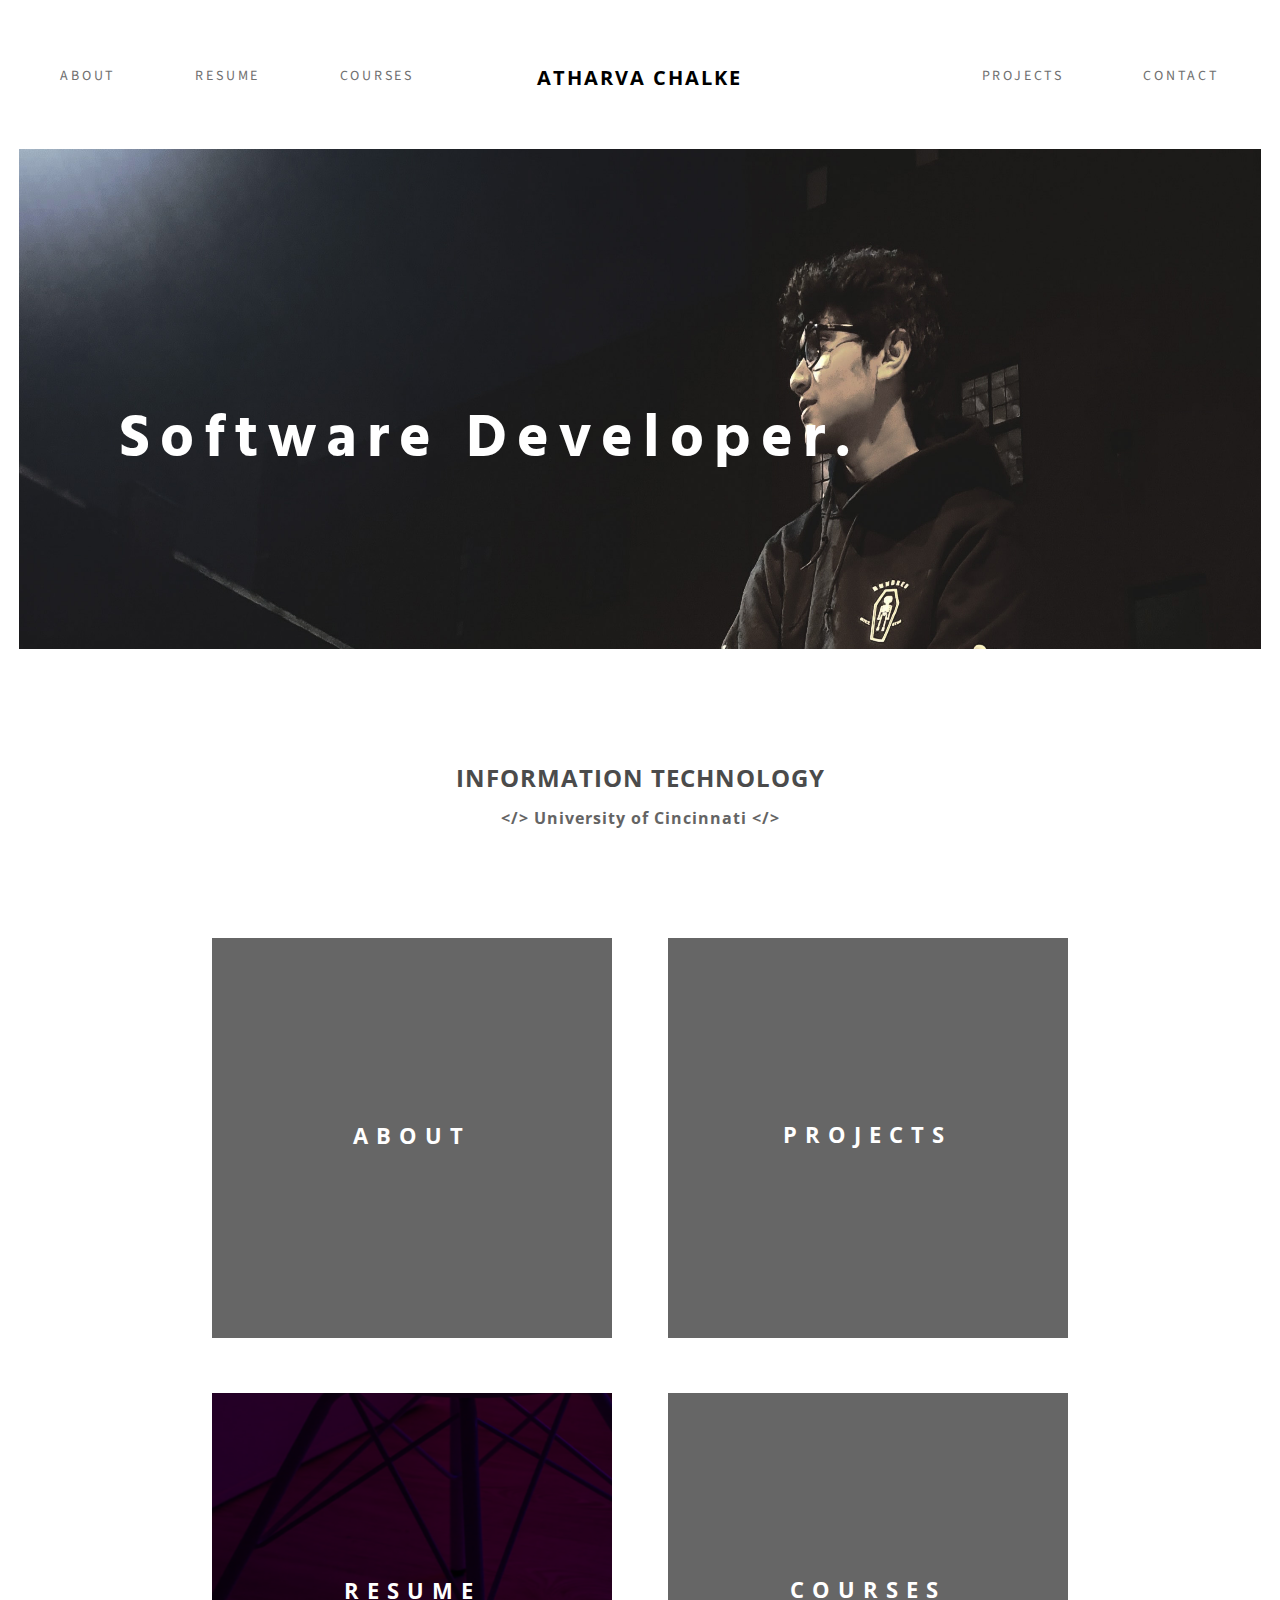
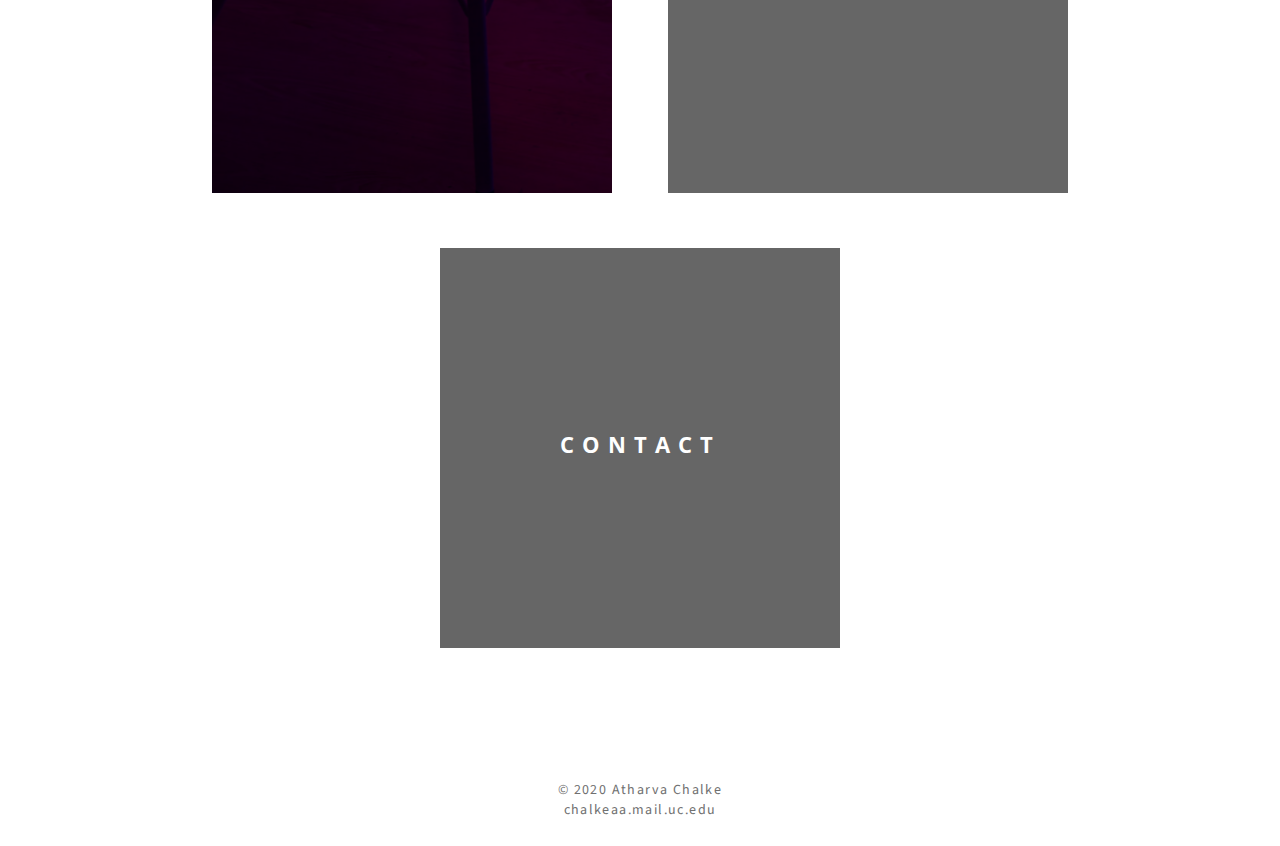
<file: index.html>
<!DOCTYPE html>
<!-- 
    Created on : Mar 4, 2020, 4:55:03 PM
    Author     : atharva
-->
<html>
    <head>
        <title>My Portfolio</title>
        <meta charset="UTF-8">
        <link href="https://fonts.googleapis.com/css?family=Hind+Siliguri:700|Open+Sans:700|Source+Sans+Pro&display=swap" rel="stylesheet">
        <meta name="viewport" content="width=device-width, initial-scale=1.0">
        <link href="./src/style/main.css" rel="stylesheet" type="text/css"/>
    </head>
    <body>
        <nav>
            <ul class="nav_left">
                <li><a href="./src/pages/About.html">ABOUT</a></li>
                <li><a href="./src/pages/Resume.html">RESUME</a></li>
                <li><a href="./src/pages/Courses.html">COURSES</a></li>
            </ul>
            <header>ATHARVA CHALKE</header>
            <ul class="nav_right">
                <li><a href="./src/pages/Contact.html">CONTACT</a></li>
                <li><a href="./src/pages/Projects.html">PROJECTS</a></li>
            </ul>
        </nav>
        <main>
            <div id="image">
                <h1>Software Developer.</h1>
            </div>
            <div id="main1">
                <h1>INFORMATION TECHNOLOGY</h1>
                <h2>&lt;/&gt; University of Cincinnati &lt;/&gt;</h2>
            </div>
            <div class="flex_dis">
                <a href="About.html" class="tab tab-1">  
                    <div class="tab-text">
                        <h3>ABOUT</h3>
                    </div>
                </a>
                <a href="Projects.html" class="tab tab-2"> 
                    <div class="tab-text">
                        <h3>PROJECTS</h3>
                    </div>
                </a>
                <a href="Resume.html" class="tab tab-3">    
                    <div class="tab-text">
                        <h3>RESUME</h3>
                    </div>
                </a>
                <a href="Courses.html" class="tab tab-4">  
                    <div class="tab-text">
                        <h3>COURSES</h3>
                    </div>
                </a>
                <a href="Contact.html" class="tab tab-5"> 
                    <div class="tab-text">
                        <h3>CONTACT</h3>
                    </div>
                </a>
            </div>
        </main>
        <footer>&copy; 2020 Atharva Chalke<br>chalkeaa.mail.uc.edu</footer>
    </body>
</html>
</file>
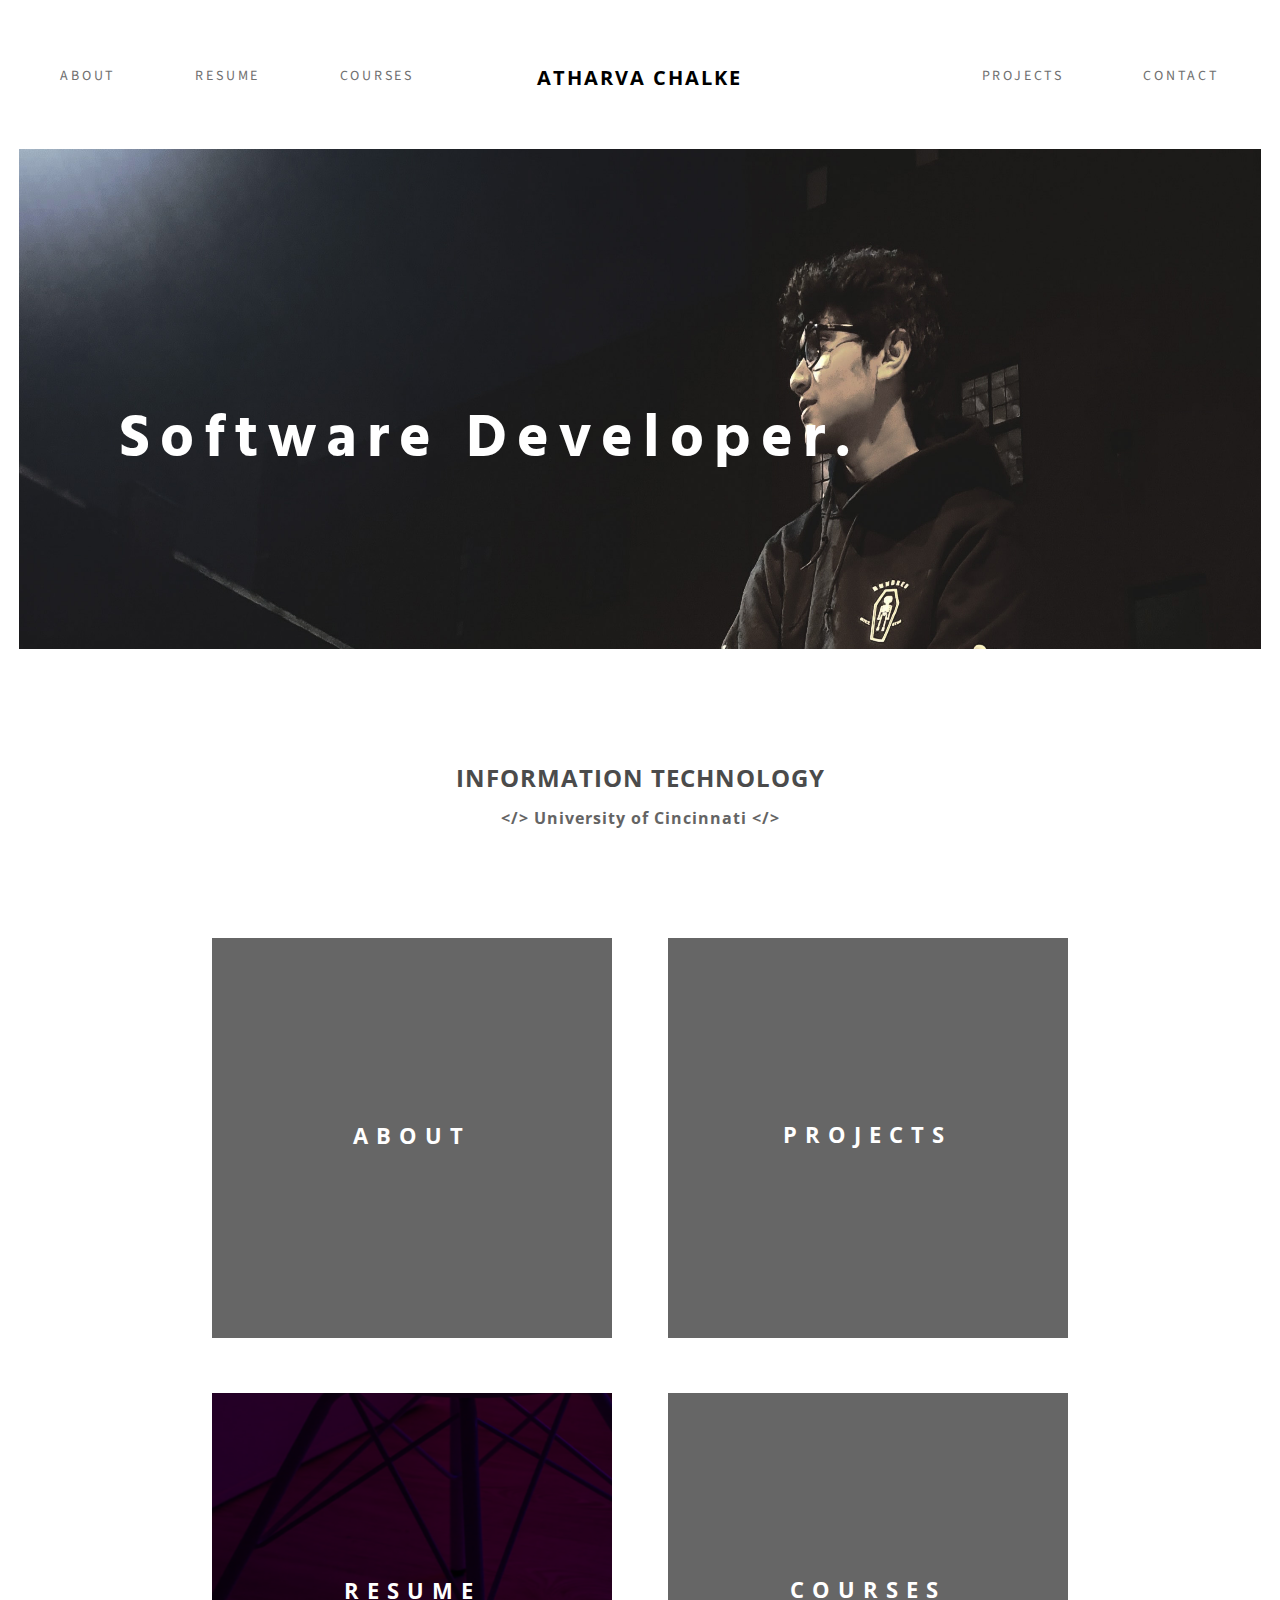
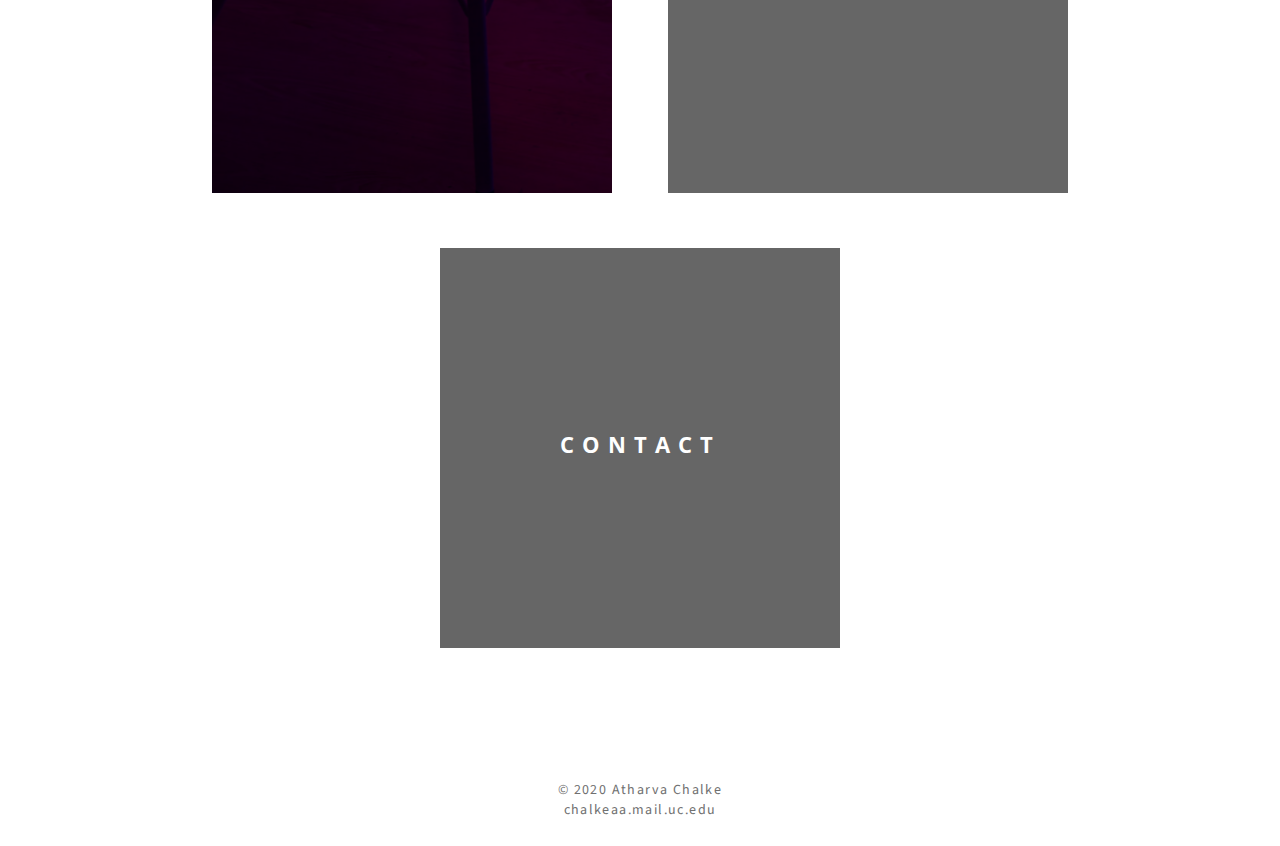
<file: src/pages/index.html>
<!DOCTYPE html>
<!-- 
    Created on : Mar 4, 2020, 4:55:03 PM
    Author     : atharva
-->
<html>
    <head>
        <title>My Portfolio</title>
        <meta charset="UTF-8">
        <link href="https://fonts.googleapis.com/css?family=Hind+Siliguri:700|Open+Sans:700|Source+Sans+Pro&display=swap" rel="stylesheet">
        <meta name="viewport" content="width=device-width, initial-scale=1.0">
        <link href="../style/main.css" rel="stylesheet" type="text/css"/>
    </head>
    <body>
        <nav>
            <ul class="nav_left">
                <li><a href="About.html">ABOUT</a></li>
                <li><a href="Resume.html">RESUME</a></li>
                <li><a href="Courses.html">COURSES</a></li>
            </ul>
            <header>ATHARVA CHALKE</header>
            <ul class="nav_right">
                <li><a href="Contact.html">CONTACT</a></li>
                <li><a href="Projects.html">PROJECTS</a></li>
            </ul>
        </nav>
        <main>
            <div id="image">
                <h1>Software Developer.</h1>
            </div>
            <div id="main1">
                <h1>INFORMATION TECHNOLOGY</h1>
                <h2>&lt;/&gt; University of Cincinnati &lt;/&gt;</h2>
            </div>
            <div class="flex_dis">
                <a href="About.html" class="tab tab-1">  
                    <div class="tab-text">
                        <h3>ABOUT</h3>
                    </div>
                </a>
                <a href="Projects.html" class="tab tab-2"> 
                    <div class="tab-text">
                        <h3>PROJECTS</h3>
                    </div>
                </a>
                <a href="Resume.html" class="tab tab-3">    
                    <div class="tab-text">
                        <h3>RESUME</h3>
                    </div>
                </a>
                <a href="Courses.html" class="tab tab-4">  
                    <div class="tab-text">
                        <h3>COURSES</h3>
                    </div>
                </a>
                <a href="Contact.html" class="tab tab-5"> 
                    <div class="tab-text">
                        <h3>CONTACT</h3>
                    </div>
                </a>
            </div>
        </main>
        <footer>&copy; 2020 Atharva Chalke<br>chalkeaa.mail.uc.edu</footer>
    </body>
</html>
</file>
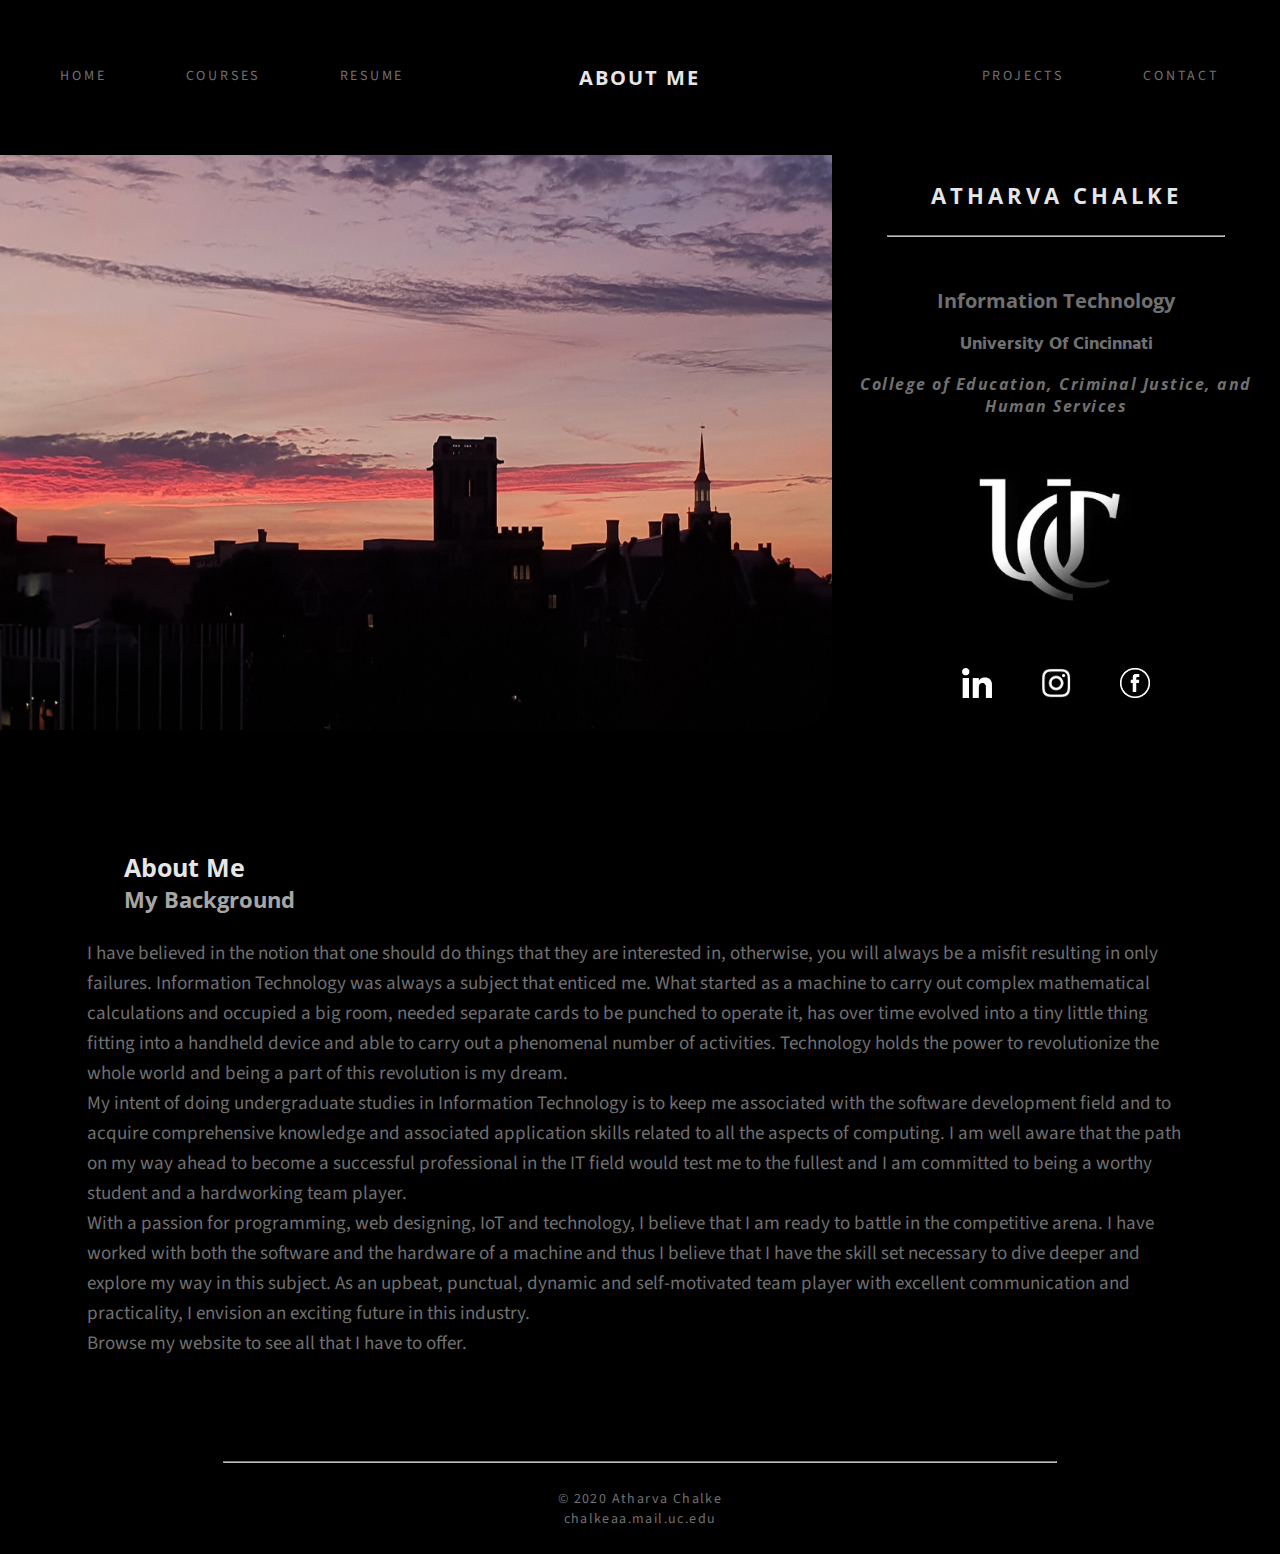
<file: src/pages/About.html>
<html>
    <head>
        <title>About</title>
        <meta charset="UTF-8">
        <meta name="viewport" content="width=device-width, initial-scale=1.0">
        <link href="https://fonts.googleapis.com/css?family=Hind+Siliguri:600|Open+Sans:700|Source+Sans+Pro&display=swap" rel="stylesheet">
        <link href="https://fonts.googleapis.com/css?family=Open+Sans+Condensed:300&display=swap" rel="stylesheet">
        <link href="../style/About.css" rel="stylesheet" type="text/css"/>
    </head>
    <body>
        <nav>
            <ul class="nav_left">
                <li><a href="index.html">HOME</a></li>
                <li><a href="Courses.html">COURSES</a></li>
                <li><a href="Resume.html">RESUME</a></li>
            </ul>
            <header>ABOUT ME</header>
            <ul class="nav_right">
                <li><a href="Contact.html">CONTACT</a></li>
                <li><a href="Projects.html">PROJECTS</a></li>
            </ul>
        </nav>
        <main>
            <div id="container">
                <div id="wrapper">
                </div>
                <div id ="content">
                    <h1>ATHARVA CHALKE</h1>
                    <hr>
                    <h2>Information Technology</h2>
                    <h3>University Of Cincinnati</h3>
                    <h4>College of Education, Criminal Justice, and Human Services</h4>
                    <a href="https://cech.uc.edu"><img class="uc" src="../images/uc.jpeg"></a>
                    <div id="social">
                        <a href="https://www.linkedin.com/in/atharva-chalke-10210a191/"><img src="../images/linLogo.png"></a>
                        <a href="https://www.instagram.com/atharva_1061"><img src="../images/igLogo.png"></a>
                        <a href="https://www.facebook.com/profile.php?id=100008282983309"><img src="../images/fbLogo.png"></a>
                    </div>
                </div>
            </div>    
            <div id="main1">
                <h1>About Me</h1>
                <h2>My Background</h2>
                <p class="about">I have believed in the notion that one should do things that they are interested in, otherwise, you will always be a misfit resulting in only failures. Information Technology was always a subject that enticed me. What started as a machine to carry out complex mathematical calculations and occupied a big room, needed separate cards to be punched to operate it, has over time evolved into a tiny little thing fitting into a handheld device and able to carry out a phenomenal number of activities. Technology holds the power to revolutionize the whole world and being a part of this revolution is my dream.
                    <br>My intent of doing undergraduate studies in Information Technology is to keep me associated with the software development field and to acquire comprehensive knowledge and associated application skills related to all the aspects of computing. I am well aware that the path on my way ahead to become a successful professional in the IT field would test me to the fullest and I am committed to being a worthy student and a hardworking team player.<br>With a passion for programming, web designing, IoT and technology, I  believe that I am ready to battle in the competitive arena. I have worked with both the software and the hardware of a machine and thus I believe that I have the skill set necessary to dive deeper and explore my way in this subject. As an upbeat, punctual, dynamic and self-motivated team player with excellent communication and practicality, I envision an exciting future in this industry.<br> Browse my website to see all that I have to offer.</p>
            </div>
        </main>
        <hr class="footer">
        <footer>&copy; 2020 Atharva Chalke<br>chalkeaa.mail.uc.edu</footer>
    </body>
</html>
</file>
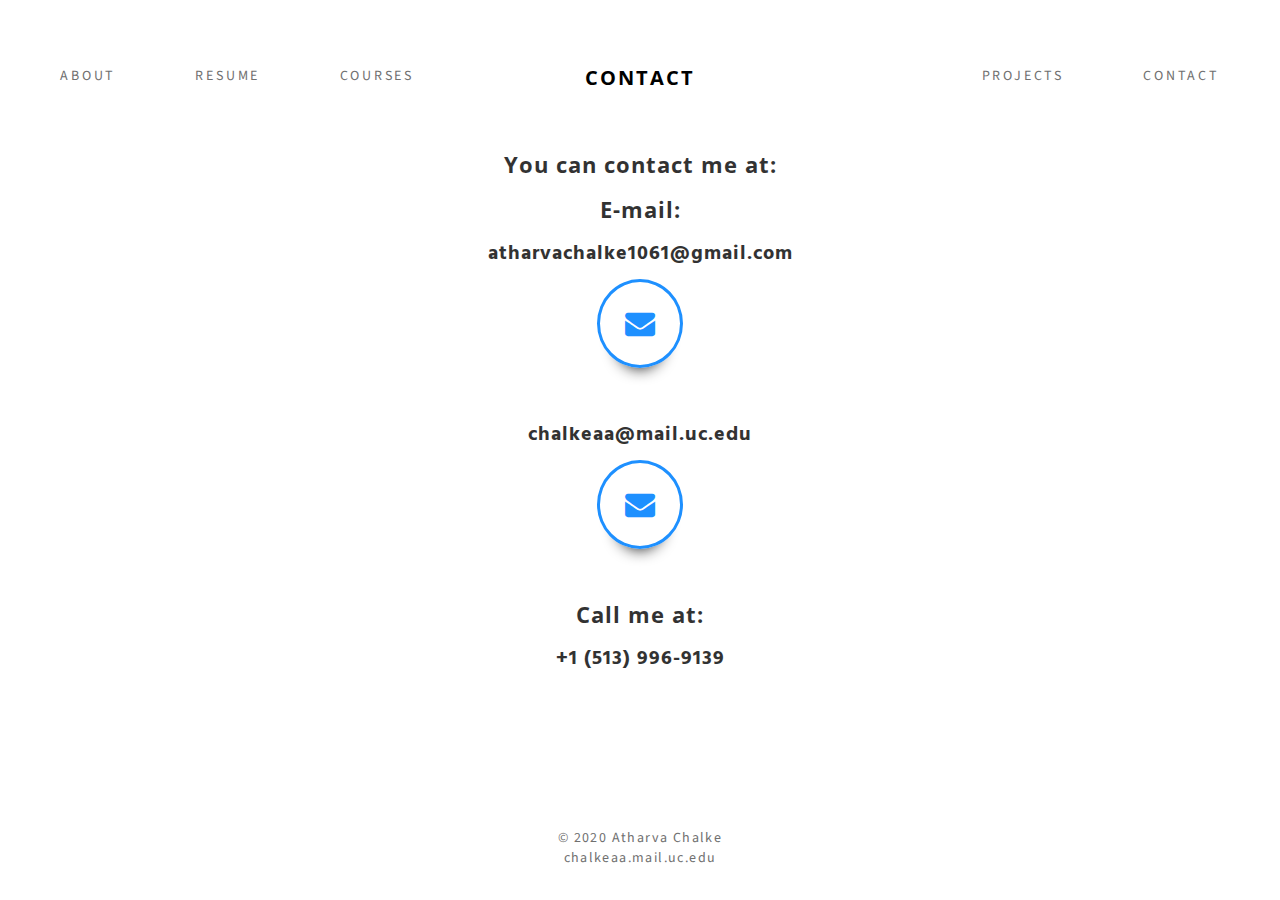
<file: src/pages/Contact.html>
<!DOCTYPE html>
<!-- 
    Created on : Mar 4, 2020, 4:55:03 PM
    Author     : atharva
-->
<html>
    <head>
        <title>My Portfolio</title>
        <meta charset="UTF-8">
        <link href="https://fonts.googleapis.com/css?family=Hind+Siliguri:600|Open+Sans:700|Source+Sans+Pro&display=swap" rel="stylesheet">
        <link rel="stylesheet" href="https://cdnjs.cloudflare.com/ajax/libs/font-awesome/4.7.0/css/font-awesome.min.css">
        <meta name="viewport" content="width=device-width, initial-scale=1.0">
        <link href="../style/Contact.css" rel="stylesheet" type="text/css"/>
    </head>
    <body>
        <nav>
            <ul class="nav_left">
                <li><a href="About.html">ABOUT</a></li>
                <li><a href="Resume.html">RESUME</a></li>
                <li><a href="Courses.html">COURSES</a></li>
            </ul>
            <header>CONTACT</header>
            <ul class="nav_right">
                <li><a href="Contact.html">CONTACT</a></li>
                <li><a href="Projects.html">PROJECTS</a></li>
            </ul>
        </nav>
        <main>
            <h1>You can contact me at: </h1>
            <h3>E-mail:</h3>
            <h2>atharvachalke1061@gmail.com</h2>
            <div id="mail">
            <a href="mailto:atharvachalke1061@gmail.com"><i class="fa fa-envelope"></i></a>
            </div>

            <h2>chalkeaa@mail.uc.edu</h2>
            <div id="mail">
            <a href="mailto:chalkeaa@mail.uc.edu"><i class="fa fa-envelope"></i></a>
            </div>
            <h3>Call me at:</h3>
                <h2>+1 (513) 996-9139</h2>
        </main>
        <footer>&copy; 2020 Atharva Chalke<br>chalkeaa.mail.uc.edu</footer>
    </body>
</html>
</file>
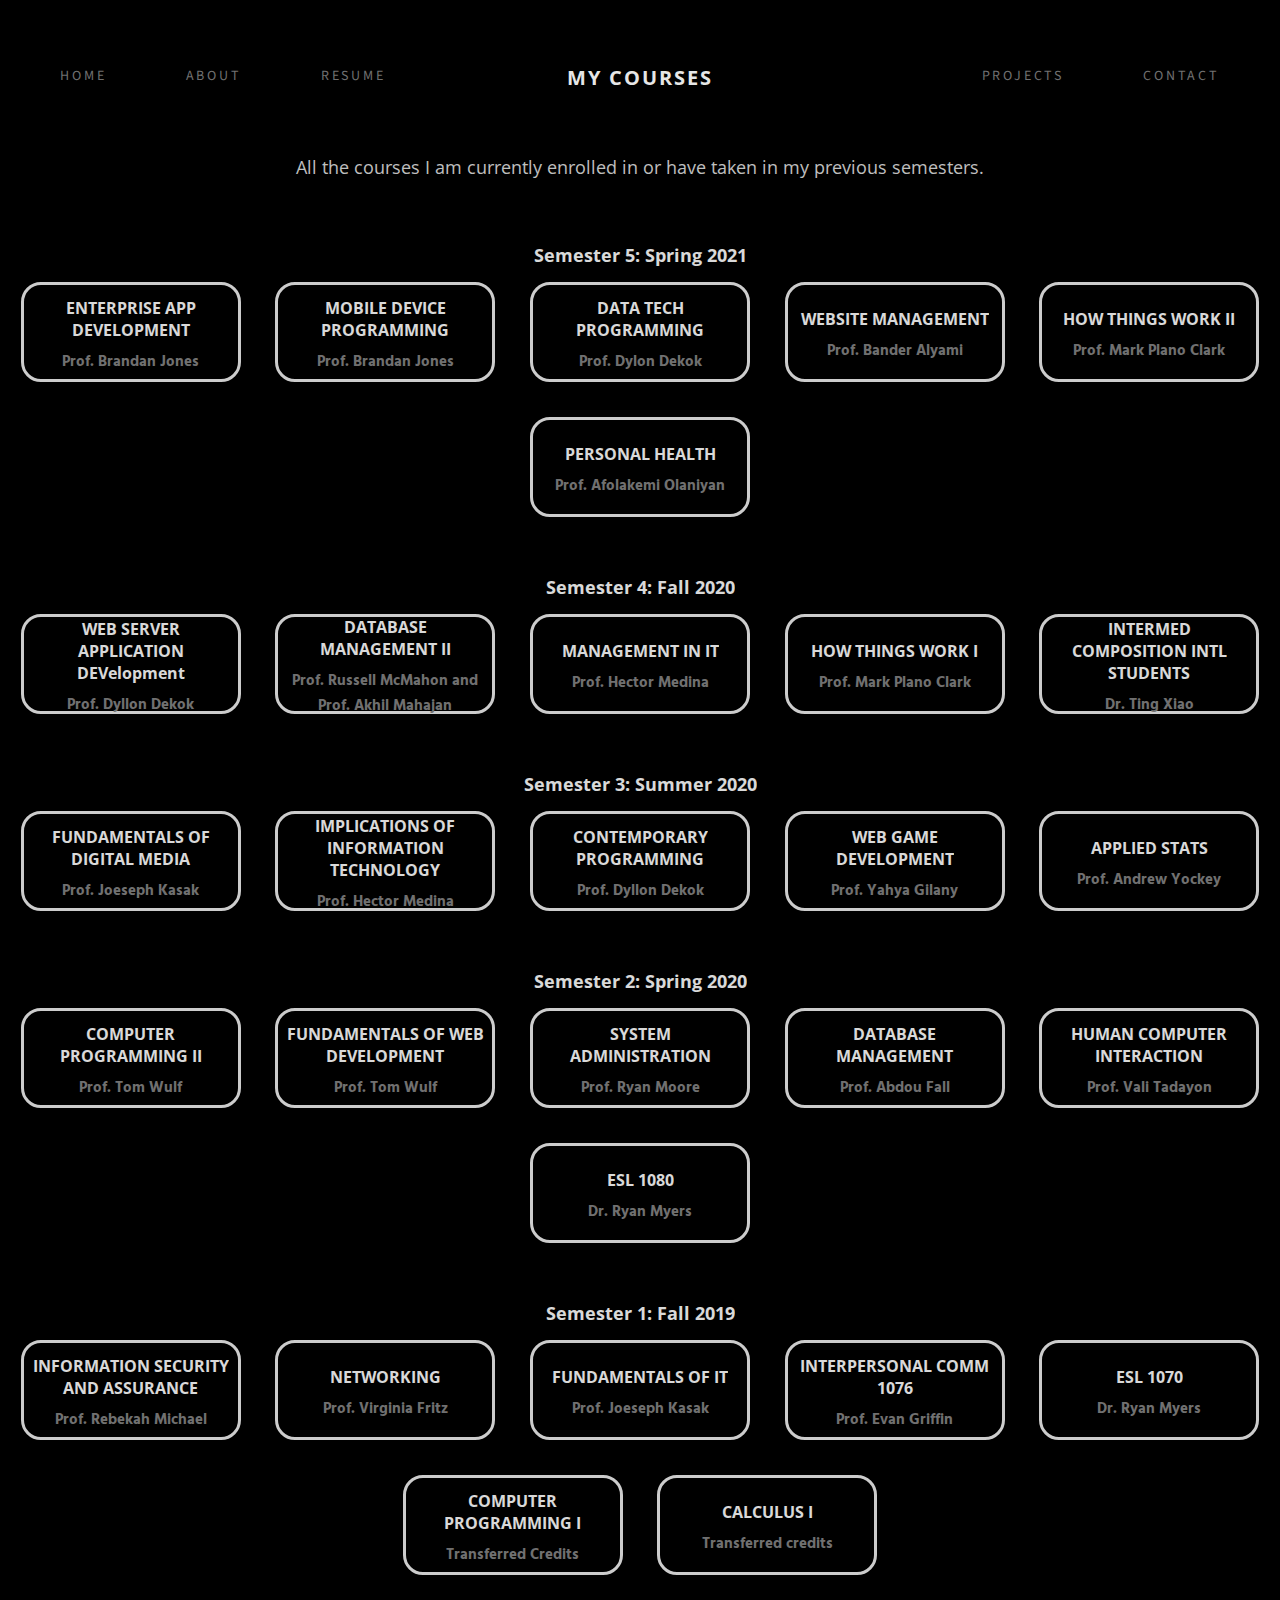
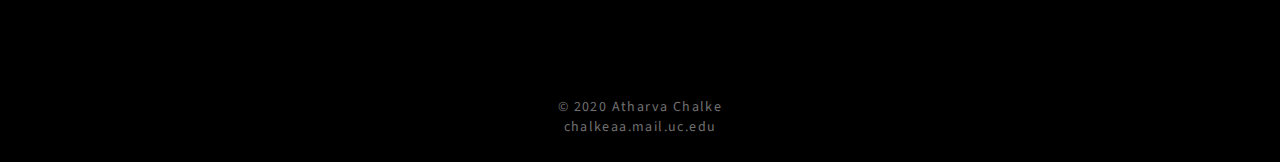
<file: src/pages/Courses.html>
<!DOCTYPE html>
<!-- 
    Created on : Mar 4, 2020, 4:55:03 PM
    Author     : atharva
-->
<html>
    <head>
        <title>Courses</title>
        <meta charset="UTF-8">
        <link href="https://fonts.googleapis.com/css?family=Hind+Siliguri:500|Open+Sans:700|Source+Sans+Pro&display=swap" rel="stylesheet">
        <meta name="viewport" content="width=device-width, initial-scale=1.0">
        <link href="../style/Courses.css" rel="stylesheet" type="text/css"/>
    </head>
    <body>
        <nav>
            <ul class="nav_left">
                <li><a href="index.html">HOME</a></li>
                <li><a href="About.html">ABOUT</a></li>
                <li><a href="Resume.html">RESUME</a></li>
            </ul>
            <header>MY COURSES</header>
            <ul class="nav_right">
                <li><a href="Contact.html">CONTACT</a></li>
                <li><a href="Projects.html">PROJECTS</a></li>
            </ul>
        </nav>
        <main>
            <p>All the courses I am currently enrolled in or have taken in my previous semesters.</p>
            <div class="main1">
                <h1>Semester 5: Spring 2021</h1>
                <div class="course sb">
                    <div id="tab_text">
                        <h1>ENTERPRISE APP DEVELOPMENT</h1>
                        <h2>Prof. Brandan Jones</h2>
                    </div>
                </div>
                <div class="course mb">
                    <div id="tab_text">
                        <h1>MOBILE DEVICE PROGRAMMING</h1>
                        <h2>Prof. Brandan Jones</h2>
                    </div>
                </div>
                <div class="course sb">
                    <div id="tab_text">
                        <h1>DATA TECH PROGRAMMING</h1>
                        <h2>Prof. Dylon Dekok</h2>
                    </div>
                </div>
                <div class="course mb">
                    <div id="tab_text">
                        <h1>WEBSITE MANAGEMENT</h1>
                        <h2>Prof. Bander Alyami</h2>
                    </div>
                </div>
                <div class="course sb">
                    <div id="tab_text">
                        <h1>HOW THINGS WORK II</h1>
                        <h2>Prof. Mark Plano Clark</h2>
                    </div>
                </div>
                <div class="course sb">
                    <div id="tab_text">
                        <h1>PERSONAL HEALTH</h1>
                        <h2>Prof. Afolakemi Olaniyan</h2>
                    </div>
                </div>

                <h1>Semester 4: Fall 2020</h1>
                <div class="course sb">
                    <div id="tab_text">
                        <h1>WEB SERVER APPLICATION DEVelopment</h1>
                        <h2>Prof. Dyllon Dekok</h2>
                    </div>
                </div>
                <div class="course mb">
                    <div id="tab_text">
                        <h1>DATABASE MANAGEMENT II</h1>
                        <h2>Prof. Russell McMahon and Prof. Akhil Mahajan</h2>
                    </div>
                </div>
                <div class="course sb">
                    <div id="tab_text">
                        <h1>MANAGEMENT IN IT</h1>
                        <h2>Prof. Hector Medina</h2>
                    </div>
                </div>
                <div class="course mb">
                    <div id="tab_text">
                        <h1>HOW THINGS WORK I</h1>
                        <h2>Prof. Mark Plano Clark</h2>
                    </div>
                </div>
                <div class="course sb">
                    <div id="tab_text">
                        <h1>INTERMED COMPOSITION INTL STUDENTS</h1>
                        <h2>Dr. Ting Xiao</h2>
                    </div>
                </div>

                <h1>Semester 3: Summer 2020</h1>
                <div class="course sb">
                    <div id="tab_text">
                        <h1>FUNDAMENTALS OF DIGITAL MEDIA</h1>
                        <h2>Prof. Joeseph Kasak</h2>
                    </div>
                </div>
                <div class="course mb">
                    <div id="tab_text">
                        <h1>IMPLICATIONS OF INFORMATION TECHNOLOGY</h1>
                        <h2>Prof. Hector Medina</h2>
                    </div>
                </div>
                <div class="course sb">
                    <div id="tab_text">
                        <h1>CONTEMPORARY PROGRAMMING</h1>
                        <h2>Prof. Dyllon Dekok</h2>
                    </div>
                </div>
                <div class="course mb">
                    <div id="tab_text">
                        <h1>WEB GAME DEVELOPMENT</h1>
                        <h2>Prof. Yahya Gilany</h2>
                    </div>
                </div>
                <div class="course sb">
                    <div id="tab_text">
                        <h1>APPLIED STATS</h1>
                        <h2>Prof. Andrew Yockey</h2>
                    </div>
                </div>

                <h1>Semester 2: Spring 2020</h1>
                <div class="course sb">
                    <div id="tab_text">
                        <h1>COMPUTER PROGRAMMING II</h1>
                        <h2>Prof. Tom Wulf</h2>
                    </div>
                </div>
                <div class="course mb">
                    <div id="tab_text">
                        <h1>FUNDAMENTALS OF WEB DEVELOPMENT</h1>
                        <h2>Prof. Tom Wulf</h2>
                    </div>
                </div>
                <div class="course sb">
                    <div id="tab_text">
                        <h1>SYSTEM ADMINISTRATION</h1>
                        <h2>Prof. Ryan Moore</h2>
                    </div>
                </div>
                <div class="course mb">
                    <div id="tab_text">
                        <h1>DATABASE MANAGEMENT</h1>
                        <h2>Prof. Abdou Fall</h2>
                    </div>
                </div>
                <div class="course sb">
                    <div id="tab_text">
                        <h1>HUMAN COMPUTER INTERACTION</h1>
                        <h2>Prof. Vali Tadayon</h2>
                    </div>
                </div>
                <div class="course sb">
                    <div id="tab_text">
                        <h1>ESL 1080</h1>
                        <h2>Dr. Ryan Myers</h2>
                    </div>
                </div>

                <h1>Semester 1: Fall 2019</h1>
                <div class="course sb">
                    <div id="tab_text">
                        <h1>INFORMATION SECURITY AND ASSURANCE</h1>
                        <h2>Prof. Rebekah Michael</h2>
                    </div>
                </div>
                <div class="course mb">
                    <div id="tab_text">
                        <h1>NETWORKING</h1>
                        <h2>Prof. Virginia Fritz</h2>
                    </div>
                </div>
                <div class="course mb">
                    <div id="tab_text">
                        <h1>FUNDAMENTALS OF IT</h1>
                        <h2>Prof. Joeseph Kasak</h2>
                    </div>
                </div>
                <div class="course sb">
                    <div id="tab_text">
                        <h1>INTERPERSONAL COMM 1076</h1>
                        <h2>Prof. Evan Griffin</h2>
                    </div>
                </div>
                <div class="course mb">
                    <div id="tab_text">
                        <h1>ESL 1070</h1>
                        <h2>Dr. Ryan Myers</h2>
                    </div>
                </div>
                <div class="course mb">
                    <div id="tab_text">
                        <h1>COMPUTER PROGRAMMING I</h1>
                        <h2>Transferred Credits</h2>
                    </div>
                </div>
                <div class="course sb">
                    <div id="tab_text">
                        <h1>CALCULUS I</h1>
                        <h2>Transferred credits</h2>
                    </div>
                </div>
            </div>
        </main>
        <footer>&copy; 2020 Atharva Chalke<br>chalkeaa.mail.uc.edu</footer>
    </body>
</html>
</file>
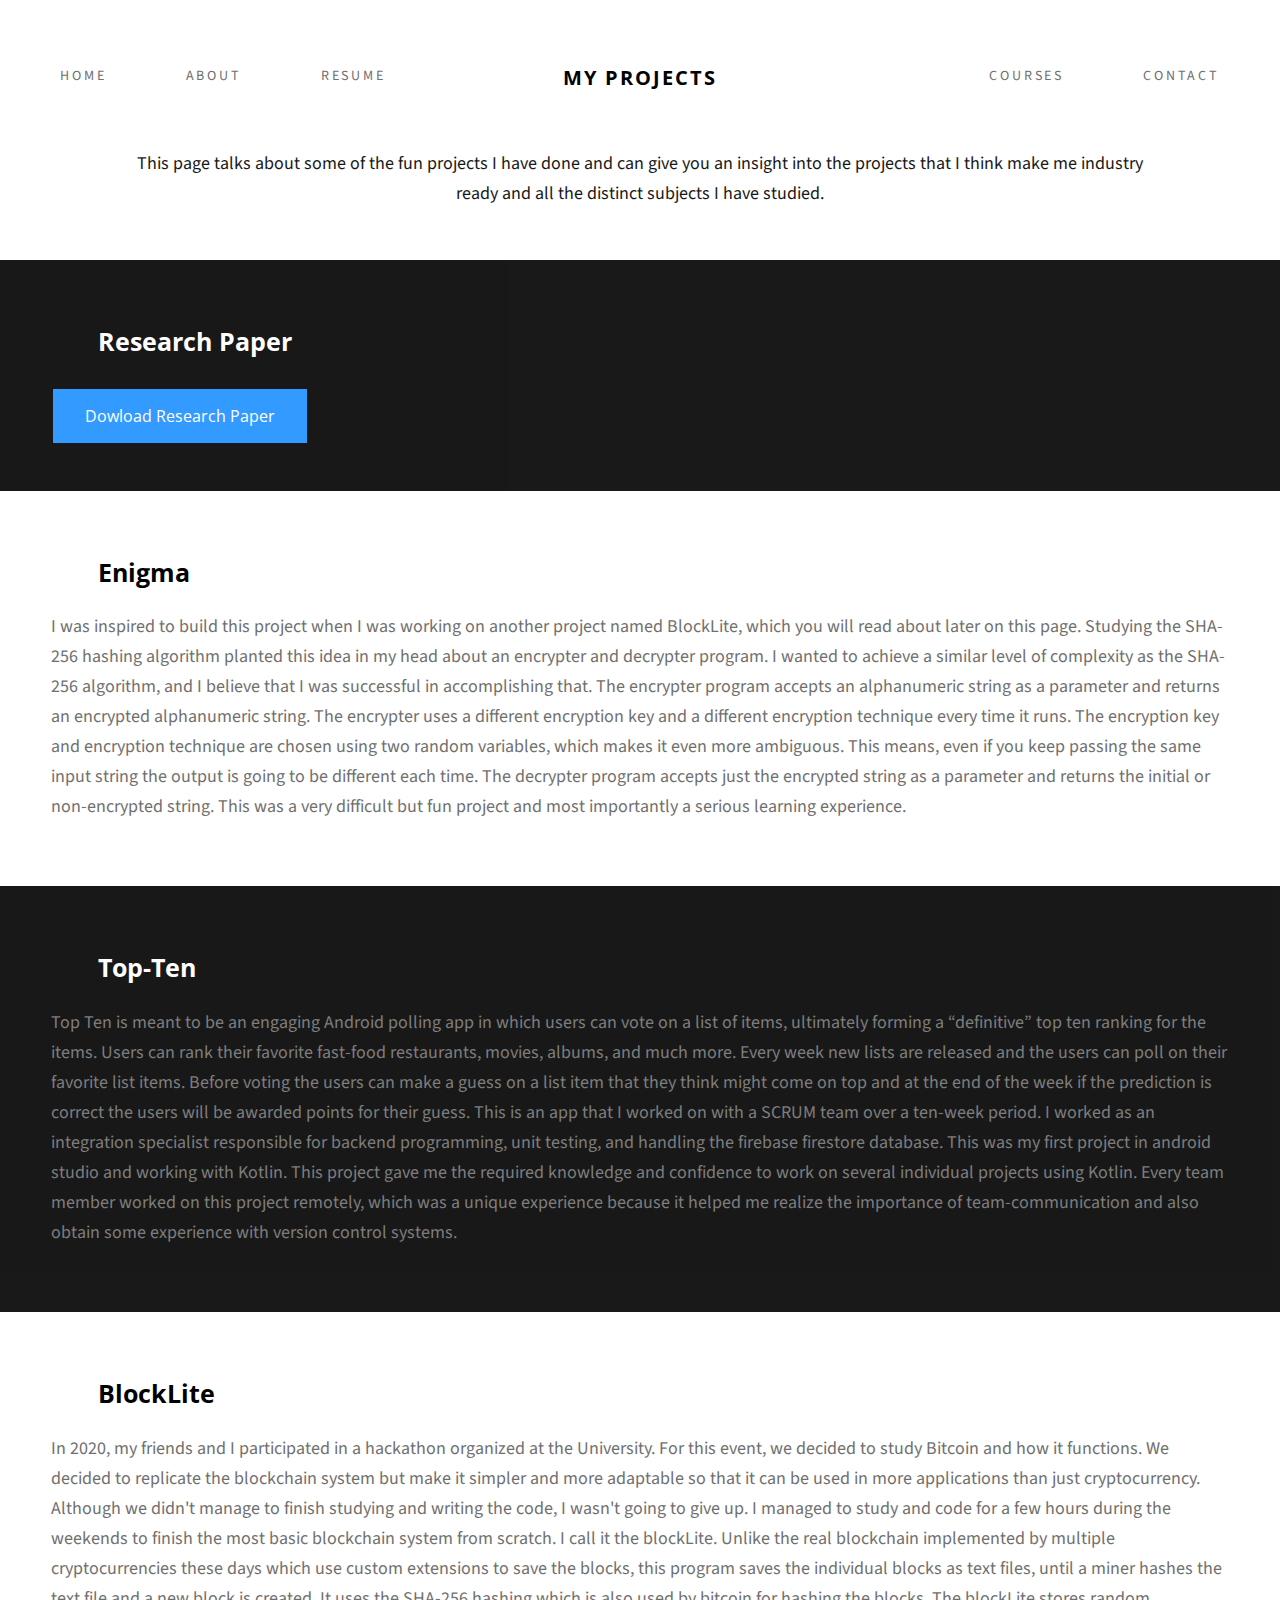
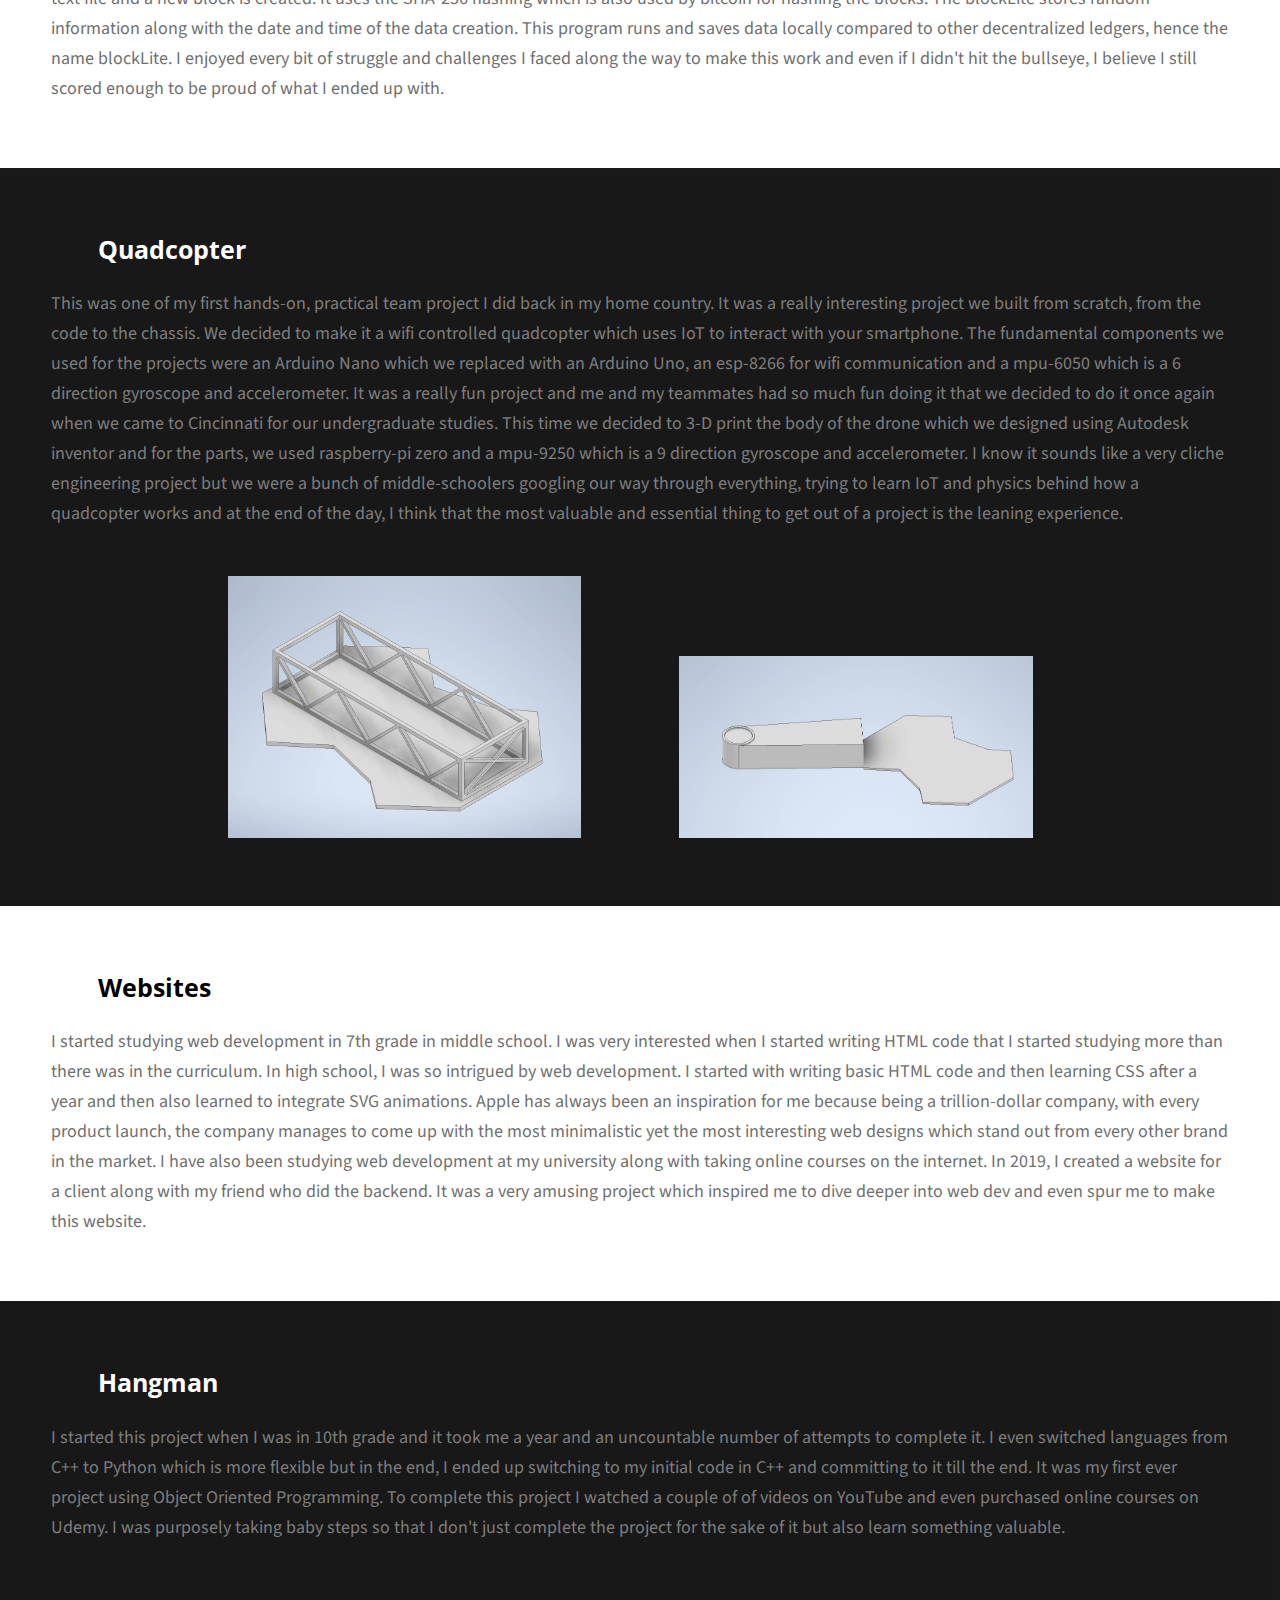
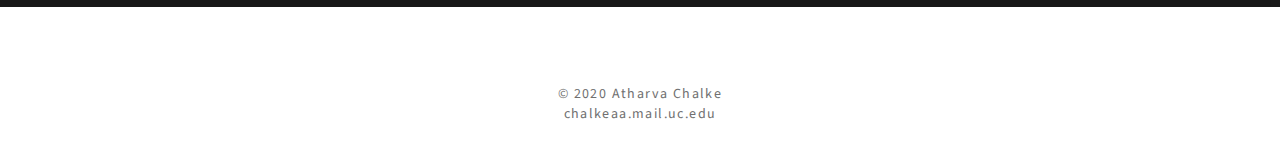
<file: src/pages/Projects.html>
<!DOCTYPE html>
<!-- 
    Created on : Mar 4, 2020, 4:55:03 PM
    Author     : atharva
-->
<html>
    <head>
        <title>Projects</title>
        <meta charset="UTF-8">
        <link href="https://fonts.googleapis.com/css?family=Hind+Siliguri:700|Open+Sans:700|Source+Sans+Pro&display=swap" rel="stylesheet">
        <meta name="viewport" content="width=device-width, initial-scale=1.0">
        <link href="../style/Projects.css" rel="stylesheet" type="text/css"/>
    </head>
    <body>
        <nav>
            <ul class="nav_left">
                <li><a href="index.html">HOME</a></li>
                <li><a href="About.html">ABOUT</a></li>
                <li><a href="Resume.html">RESUME</a></li>
            </ul>
            <header>MY PROJECTS</header>
            <ul class="nav_right">
                <li><a href="Contact.html">CONTACT</a></li>
                <li><a href="Courses.html">COURSES</a></li>
            </ul>
        </nav>
        <main>
            <div class="container main0 wh">
                <p>This page talks about some of the fun projects I have done and can give you an insight into the projects that I think make me industry ready and all the distinct subjects I have studied.</p>
            </div>
            <div class="container rp bl">
                <h1>Research Paper</h1>
                <a href="../docs/Research Paper.pdf">
                    Dowload Research Paper
                </a>
            </div>
            <div class="container main4 wh">
                <h1>Enigma</h1> 
                <p>I was inspired to build this project when I was working on another project named BlockLite, which you will read about later on this page. Studying the SHA-256 hashing algorithm planted this idea in my head about an encrypter and decrypter program. I wanted to achieve a similar level of complexity as the SHA-256 algorithm, and I believe that I was successful in accomplishing that. The encrypter program accepts an alphanumeric string as a parameter and returns an encrypted alphanumeric string. The encrypter uses a different encryption key and a different encryption technique every time it runs. The encryption key and encryption technique are chosen using two random variables, which makes it even more ambiguous. This means, even if you keep passing the same input string the output is going to be different each time. The decrypter program accepts just the encrypted string as a parameter and returns the initial or non-encrypted string. This was a very difficult but fun project and most importantly a serious learning experience.</p>
            </div>
            <div class="container main1 bl">
                <h1>Top-Ten</h1>
                <p>Top Ten is meant to be an engaging Android polling app in which users can vote on a list of items, ultimately forming a “definitive” top ten ranking for the items. Users can rank their favorite fast-food restaurants, movies, albums, and much more. Every week new lists are released and the users can poll on their favorite list items. Before voting the users can make a guess on a list item that they think might come on top and at the end of the week if the prediction is correct the users will be awarded points for their guess. This is an app that I worked on with a SCRUM team over a ten-week period. I worked as an integration specialist responsible for backend programming, unit testing, and handling the firebase firestore database. This was my first project in android studio and working with Kotlin. This project gave me the required knowledge and confidence to work on several individual projects using Kotlin. Every team member worked on this project remotely, which was a unique experience because it helped me realize the importance of team-communication and also obtain some experience with version control systems.</p>
            </div>
            <div class="container main4 wh">
                <h1>BlockLite</h1> 
                <p>In 2020, my friends and I participated in a hackathon organized at the University. For this event, we decided to study Bitcoin and how it functions. We decided to replicate the blockchain system but make it simpler and more adaptable so that it can be used in more applications than just cryptocurrency. Although we didn't manage to finish studying and writing the code, I wasn't going to give up. I managed to study and code for a few hours during the weekends to finish the most basic blockchain system from scratch. I call it the blockLite. Unlike the real blockchain implemented by multiple cryptocurrencies these days which use custom extensions to save the blocks, this program saves the individual blocks as text files, until a miner hashes the text file and a new block is created. It uses the SHA-256 hashing which is also used by bitcoin for hashing the blocks. The blockLite stores random information along with the date and time of the data creation. This program runs and saves data locally compared to other decentralized ledgers, hence the name blockLite. I enjoyed every bit of struggle and challenges I faced along the way to make this work and even if I didn't hit the bullseye, I believe I still scored enough to be proud of what I ended up with. </p>
            </div>
            <div class="container main1 bl">
                <h1>Quadcopter</h1>
                <p>This was one of my first hands-on, practical team project I did back in my home country. It was a really interesting project we built from scratch, from the code to the chassis. We decided to make it a wifi controlled quadcopter which uses IoT to interact with your smartphone. The fundamental components we used for the projects were an Arduino Nano which we replaced with an Arduino Uno, an esp-8266 for wifi communication and a mpu-6050 which is a 6 direction gyroscope and accelerometer. It was a really fun project and me and my teammates had so much fun doing it that we decided to do it once again when we came to Cincinnati for our undergraduate studies. This time we decided to 3-D print the body of the drone which we designed using Autodesk inventor and for the parts, we used raspberry-pi zero and a mpu-9250 which is a 9 direction gyroscope and accelerometer. I know it sounds like a very cliche engineering project but we were a bunch of middle-schoolers googling our way through everything, trying to learn IoT and physics behind how a quadcopter works and at the end of the day, I think that the most valuable and essential thing to get out of a project is the leaning experience. </p>
                <img class="drone p1" src="../images/DroneChasis1.PNG">
                <img class="drone" src="../images/Drone Fin.PNG">
            </div>
            <div class="container main3 wh">
                <h1>Websites</h1> 
                <p>I started studying web development in 7th grade in middle school. I was very interested when I started writing HTML code that I started studying more than there was in the curriculum. In high school, I was so intrigued by web development. I started with writing basic HTML code and then learning CSS after a year and then also learned to integrate SVG animations. Apple has always been an inspiration for me because being a trillion-dollar company, with every product launch, the company manages to come up with the most minimalistic yet the most interesting web designs which stand out from every other brand in the market. I have also been studying web development at my university along with taking online courses on the internet. In 2019, I created a website for a client along with my friend who did the backend. It was a very amusing project which inspired me to dive deeper into web dev and even spur me to make this website.</p>
            </div>
            <div class="container main2 bl">
                <h1>Hangman</h1> 
                <p>I started this project when I was in 10th grade and it took me a year and an uncountable number of attempts to complete it. I even switched languages from C++ to Python which is more flexible but in the end, I ended up switching to my initial code in C++ and committing to it till the end. It was my first ever project using Object Oriented Programming. To complete this project I watched a couple of of videos on YouTube and even purchased online courses on Udemy. I was purposely taking baby steps so that I don't just complete the project for the sake of it but also learn something valuable.</p>
            </div>
        </main>
        <footer>&copy; 2020 Atharva Chalke<br>chalkeaa.mail.uc.edu</footer>
    </body>
</html>
</file>
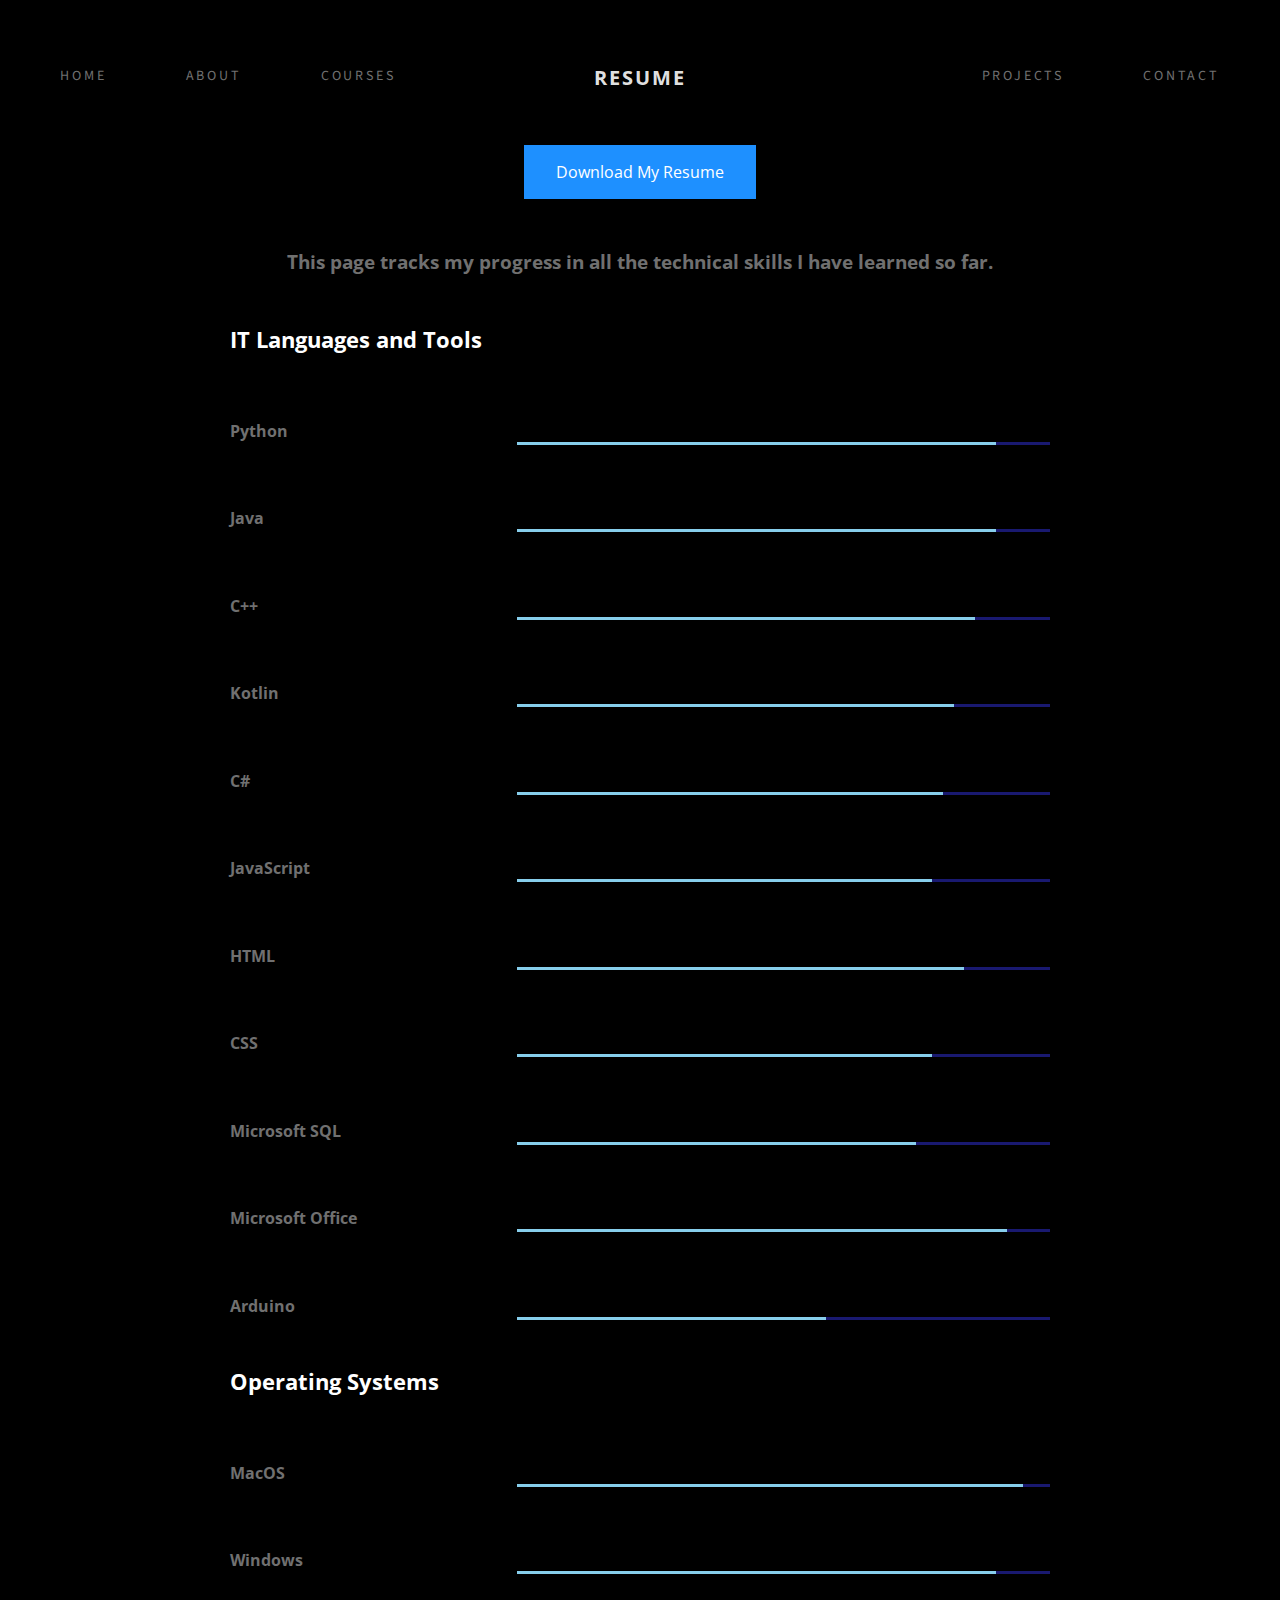
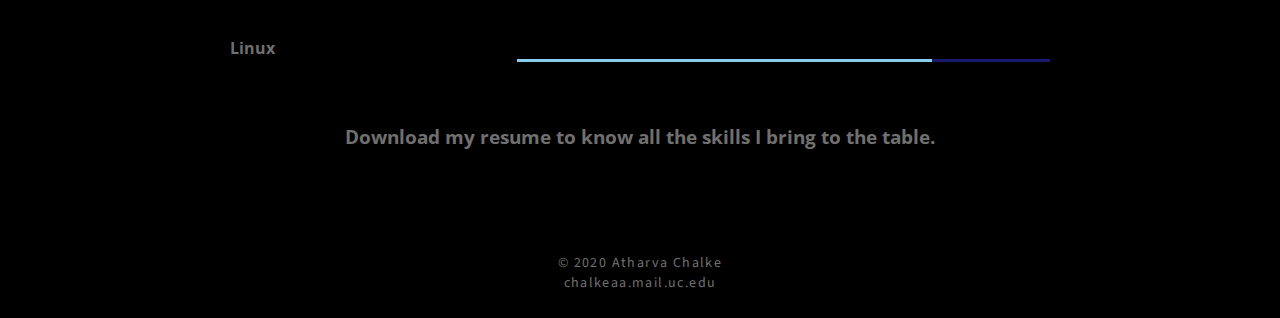
<file: src/pages/Resume.html>
<!DOCTYPE html>
<!-- 
    Created on : Mar 4, 2020, 4:55:03 PM
    Author     : atharva
-->
<html>
    <head>
        <title>Resume</title>
        <meta charset="UTF-8">
        <link href="https://fonts.googleapis.com/css?family=Hind+Siliguri:700|Open+Sans:700|Source+Sans+Pro&display=swap" rel="stylesheet">
        <meta name="viewport" content="width=device-width, initial-scale=1.0">
        <link href="../style/Resume.css" rel="stylesheet" type="text/css"/>
    </head>
    <body>
        <nav>
            <ul class="nav_left">
                <li><a href="index.html">HOME</a></li>
                <li><a href="About.html">ABOUT</a></li>
                <li><a href="Courses.html">COURSES</a></li>
            </ul>
            <header>RESUME</header>
            <ul class="nav_right">
                <li><a href="Contact.html">CONTACT</a></li>
                <li><a href="Projects.html">PROJECTS</a></li>
            </ul>
        </nav>
        <div id="main1">
            <a href="../docs/Resume.pdf">
                Download My Resume
            </a>
        </div>
        <main>
            <p class="iht">This page tracks my progress in all the technical skills I have learned so far.</p>
            <h1>IT Languages and Tools</h1>
            <p>Python</p><hr class="hr python">
            <p>Java</p><hr class="hr java">
            <p>C++</p><hr class="hr c">
            <p>Kotlin</p><hr class="hr kt">
            <p>C#</p><hr class="hr cs">
            <p>JavaScript</p><hr class="hr js">
            <p>HTML</p><hr class="hr html">
            <p>CSS</p><hr class="hr css">
            <p>Microsoft SQL</p><hr class="hr sql">
            <p>Microsoft Office</p><hr class="hr office">
            <p>Arduino</p><hr class="hr arduino">
            
            <h1>Operating Systems</h1>
            <p>MacOS</p><hr class="hr mac">
            <p>Windows</p><hr class="hr win">
            <p>Linux</p><hr class="hr lin">
            <p class="iht">Download my resume to know all the skills I bring to the table.</p>
        </main>
        <footer>&copy; 2020 Atharva Chalke<br>chalkeaa.mail.uc.edu</footer>
    </body>
</html>
</file>
<file: src/style/main.css>
/* 
    Created on : Mar 4, 2020, 4:55:03 PM
    Author     : atharva
*/
*{
    margin: 0;
    padding: 0;
}
body{
    background-color: #fff;
}

/* 
    Nav Menu
*/
nav{
    width: 96.8%;
    margin: 0 auto;
    display: flex;
    flex-direction: row;
    padding-top: 5%;
    padding-bottom: 4.5%;
    font-family: 'Source Sans Pro', sans-serif;
}
ul.nav_left{
    width: 40%;
    list-style: none;
    display:flex;
}
header{
    font-family: 'Open Sans', sans-serif;
    width: 20%;
    text-align: center;
    color: rgb(0, 0, 0);
    font-size: 20px;
    font-weight: bold;
    letter-spacing: 2px;
}
ul.nav_right{
    flex-direction: row-reverse;
    width: 40%;
    list-style: none;
    display:flex;
}
nav li{ 
    margin: 0 8%;
}
nav a{
    text-decoration: none;
    font-size: 14px;
    color: rgb(112, 112, 112);
    letter-spacing: 0.2em;
}

/* 
    Main
*/
main{
    margin: 0 auto;
}
#image{
    width: 97%;
    margin: 0 auto;
    display: block;
    height: 500px;
    background-image: url("../images/alt.JPG");
    background-size: 100% 100%;
    background-repeat: no-repeat;
    background-attachment: fixed;
}
#image h1{
    font-family: 'Hind Siliguri', sans-serif;
    letter-spacing: 10px;
    color: white;
    font-size: 60px;
    padding: 240px 100px 160px;
}
#main1{
    margin: 8.8% 0 6.5%;
}
.flex_dis{
    text-align: center;
}
#main1 h1{
    padding-bottom: 1%;
    font-family: 'Open Sans', sans-serif;
    text-align: center;
    color: rgb(75, 75, 75);
    font-size: 24px;
    font-weight: bold;
    letter-spacing: 1px;
}
#main1 h2{
    text-align: center;
    font-family: 'Open Sans', sans-serif;
    color: rgb(100, 100, 100);
    font-size: 16px;
    font-weight: bold;
    letter-spacing: 1px;
}
.tab{
    position: relative;
    display: inline-block;
    box-sizing: border-box;
    width: 400px;
    height: 400px;
    margin: 2%;
    background-size: 100% 100%;
    background-repeat: no-repeat;
    background-attachment: fixed;
}
.tab::after{
    content: "";
    display: block;
    width: 100%;
    height: 100%;
    position: absolute;
    background-color: rgba(0, 0, 0, 0.6);
}
.tab:hover::after{
    background-color: rgba(0, 0, 0, 0.1);
    transition: all ease-in-out 600ms;
}
.tab-1{
    background-image:  url("../images/pencils.jpg");
    background-size: 70% 100%;
}
.tab-2{
    background-image: url("../images/ryzen.jpg");
}
.tab-3{
    background-size: 120% 200%;
    background-image: url("../images/mac.jpg");
}
.tab-4{
    background-image: url("../images/camera.jpg");
    background-size: 88% 118%;
}
.tab-5{
    background-image: url("../images/gameboy.jpg");
    background-size: 120% 200%;
}
.tab-text{
    z-index: 10;
    position: absolute;
    top: 50%;
    left: 50%;
    transform: translate(-50%, -50%);
}
.tab-text h3{
    color: white;
    font-size: 22px;
    font-weight: bold;
    padding-bottom: 5%;
    letter-spacing: 8px;
    font-family: 'Open Sans', sans-serif;
}

/* 
    Footer
*/
footer{
    text-align: center;
    font-family: 'Source Sans Pro', sans-serif;
    margin-top: 8%;
    margin-bottom: 2%;
    font-size: 14px;
    color: rgb(112, 112, 112);
    letter-spacing: 0.1em;
}
</file>
<file: src/style/About.css>
/* 
    Created on : Mar 4, 2020, 4:55:03 PM
    Author     : atharva
*/
*{
    margin: 0;
    padding: 0;
}
body{
    background-color: #000;
}

/* 
    Nav Menu
*/
nav{
    width: 96.8%;
    margin: 0 auto;
    display: flex;
    flex-direction: row;
    padding-top: 5%;
    padding-bottom: 5%;
    font-family: 'Source Sans Pro', sans-serif;
}
ul.nav_left{
    width: 40%;
    list-style: none;
    display:flex;
}
header{
    font-family: 'Open Sans', sans-serif;
    width: 20%;
    text-align: center;
    color: #fff;
    font-size: 20px;
    font-weight: bold;
    letter-spacing: 2px;
    opacity: 0.9;
}
ul.nav_right{
    flex-direction: row-reverse;
    width: 40%;
    list-style: none;
    display:flex;
}
nav li{ 
    margin: 0 8%;
}
nav a{
    text-decoration: none;
    font-size: 14px;
    color: rgb(112, 112, 112);
    letter-spacing: 0.2em;
}
nav a:hover{
    color: #fff;
    transition: all ease-in-out 200ms;
}

/*
*main
*/
main{
    color: #fff;
}
#content{
    float: right;
    color: rgb(112, 112, 112);
    width: 35%;
    text-align: center;
}
#content h1{
    font-family: 'Open Sans', sans-serif;
    color: #fff;
    font-size: 22px;
    margin: 25px 0 25px;
    opacity: 0.9;
    letter-spacing: 4px;
}
#content hr{
    width: 75%;
    margin: 0 auto;
    background-color: #fff;
    opacity: 0.8;
}
#content h2{
    font-family: 'Open Sans', sans-serif;
    font-size: 20px;
    margin: 50px 0 15px;
}
#content h3{
    font-family: 'Hind Siliguri', sans-serif;
    font-size: 18px;
}
#content h4{
    font-family: 'Open Sans Condensed', sans-serif;
    margin: 15px 0 0;
    letter-spacing: 1.5px;
    font-size: 16px;
    font-style: italic;
}
img.uc{
    margin: 10% 0;
    width: 40%;
}
#social{
    width: auto;
}
#social img{
    width: 30px;
    margin: 0 5%;
}
#wrapper{
    position: relative;
    float: left;
    clear: none;
    width: 65%;
    height: 575px;
    background-image: url("../images/uc1.jpg");
    background-size: 100% 100%;
    background-attachment: fixed;
    background-repeat: no-repeat;
    border-bottom-right-radius: 40px;
}
#container{
    height: 68%;
    width: 100%;
}
#main1{
    width: 96%;
    margin: 6.5% auto 0;
    clear: both;
}
#main1 h1{
    margin-left: 8%;
    font-family: 'Open Sans', sans-serif;
    color: #fff;
    font-size: 25px;
    opacity: 0.9;
}
#main1 h2{
    font-family: 'Open Sans Condensed', sans-serif;
    margin-left: 8%;
    font-size: 22px;
    opacity: .65;
}
p.about{
    margin: 2% 5%;
    font-family: 'Source Sans Pro', sans-serif;
    color: rgb(112, 112, 112);
    font-size: 19px;
    line-height: 30px;
}

/* 
    Footer
*/
hr.footer{
    width: 65%;
    margin: 8% auto 2%;
    opacity: 0.8;
}
footer{
    text-align: center;
    font-family: 'Source Sans Pro', sans-serif;
    margin-bottom: 2%;
    font-size: 14px;
    color: rgb(112, 112, 112);
    letter-spacing: 0.1em;
}
</file>
<file: src/style/Contact.css>
/* 
    Created on : Mar 4, 2020, 4:55:03 PM
    Author     : atharva
*/
*{
    margin: 0;
    padding: 0;
}
body{
    background-color: #fff;
}

/* 
    Nav Menu
*/
nav{
    width: 96.8%;
    margin: 0 auto;
    display: flex;
    flex-direction: row;
    padding-top: 5%;
    padding-bottom: 4.5%;
    font-family: 'Source Sans Pro', sans-serif;
}
ul.nav_left{
    width: 40%;
    list-style: none;
    display:flex;
}
header{
    font-family: 'Open Sans', sans-serif;
    width: 20%;
    text-align: center;
    color: rgb(0, 0, 0);
    font-size: 20px;
    font-weight: bold;
    letter-spacing: 2px;
}
ul.nav_right{
    flex-direction: row-reverse;
    width: 40%;
    list-style: none;
    display:flex;
}
nav li{ 
    margin: 0 8%;
}
nav a{
    text-decoration: none;
    font-size: 14px;
    color: rgb(112, 112, 112);
    letter-spacing: 0.2em;
}
/* 
    Main
*/
main h1{
    font-size: 22px;
    font-family: 'Open Sans', sans-serif;
    letter-spacing: 1px;
    text-align: center;
    opacity: 0.8;
}
main h3{
    margin: 1.2% 0 1%;
    font-size: 22px;
    font-family: 'Open Sans', sans-serif;
    letter-spacing: 1px;
    text-align: center;
    opacity: 0.8;
}
main h2{
    font-size: 20px;
    font-family: 'Hind Siliguri', sans-serif;
    letter-spacing: 1px;
    text-align: center;
    opacity: 0.8;
}
main a{
    color: dodgerblue;
    font-size: 30px;
    padding: 25px;
    border: 3px solid dodgerblue;
    border-radius: 50%;
    box-shadow: 0px 20px 15px -20px #111;
}
#mail{
    margin: 3% 0 6%;
    width: 100%;
    text-align: center;
}
main hr{
    margin: 0 auto 4%;
    width: 55%;
    height: 2px;
    background-color: black;
    opacity: 0.7;
    border: none;
}
.iht{
    margin: 2% 0;
    width: 50%;
}
.p1{
    float: left;
}
.p1 h2{
    text-align: right;
    margin-right: 12%;
}
.p2{
    float: right;
}
.p2 h2{
    text-align: left;
    margin-left: 12%;
}
/* 
    Footer
*/
footer{
    clear: both;
    text-align: center;
    font-family: 'Source Sans Pro', sans-serif;
    margin-top: 12%;
    margin-bottom: 2%;
    font-size: 14px;
    color: rgb(112, 112, 112);
    letter-spacing: 0.1em;
}
</file>
<file: src/style/Courses.css>
/* 
    Created on : Mar 4, 2020, 4:55:03 PM
    Author     : atharva
*/
*{
    margin: 0;
    padding: 0;
}

body{
    background-color: #000;
    width: 100%;
    height: 100%;
}

/* 
    Nav Menu
*/
nav{
    width: 96.8%;
    margin: 0 auto;
    display: flex;
    flex-direction: row;
    padding-top: 5%;
    padding-bottom: 5%;
    font-family: 'Source Sans Pro', sans-serif;
}
ul.nav_left{
    width: 40%;
    list-style: none;
    display:flex;
}
header{
    font-family: 'Open Sans', sans-serif;
    width: 20%;
    text-align: center;
    color: #fff;
    font-size: 20px;
    font-weight: bold;
    letter-spacing: 2px;
    opacity: 0.9;
}
ul.nav_right{
    flex-direction: row-reverse;
    width: 40%;
    list-style: none;
    display:flex;
}
nav li{ 
    margin: 0 8%;
}
nav a{
    text-decoration: none;
    font-size: 14px;
    color: rgb(112, 112, 112);
    letter-spacing: 0.2em;
}
nav a:hover{
    color: #fff;
    transition: all ease-in-out 200ms;
}

/*
    main
*/
main p{
    color: rgba(255, 255, 255, 0.75);
    font-family: 'Open Sans', sans-serif;
    font-size: 18px;
    text-align: center;
    margin-bottom: 5%;
    
}
.main1{
    text-align: center;
}
.main1 h1{
    color: white;
    opacity: 0.85;
    font-size: 18px;
    margin-top: 3%;
    font-family: 'Open Sans', sans-serif;
}
.course{
    box-sizing: border-box;
    display: inline-block;
    position: relative;
    margin: 1.2%;
    width: 220px;
    height: 100px;
    border: 3px solid rgba(255, 255, 255, 0.8);
    border-radius: 20px;
}
.course:hover{
    border-radius: 0;
    transition: all ease-in-out 400ms;
}
#tab_text{
    width: 200px;
    position: absolute;
    top: 50%;
    left: 50%;
    transform: translate(-50%, -50%);
    color: rgb(112, 112, 112);
}
#tab_text h1{
    font-size: 16px;
    font-family: 'Open Sans', sans-serif;
}
#tab_text h2{
    margin-top: 8px;
    font-size: 15px;
    font-family: 'Hind Siliguri', sans-serif;
}

/* 
    Footer
*/
footer{
    text-align: center;
    font-family: 'Source Sans Pro', sans-serif;
    margin-top: 8%;
    margin-bottom: 2%;
    font-size: 14px;
    color: rgb(112, 112, 112);
    letter-spacing: 0.1em;
}
</file>
<file: src/style/Projects.css>
/* 
    Created on : Mar 4, 2020, 4:55:03 PM
    Author     : atharva
*/
*{
    margin: 0;
    padding: 0;
}
body{
    background-color: #fff;
}

/* 
    Nav Menu
*/
nav{
    width: 96.8%;
    margin: 0 auto;
    display: flex;
    flex-direction: row;
    padding-top: 5%;
    padding-bottom: 4.5%;
    font-family: 'Source Sans Pro', sans-serif;
}
ul.nav_left{
    width: 40%;
    list-style: none;
    display:flex;
}
header{
    font-family: 'Open Sans', sans-serif;
    width: 20%;
    text-align: center;
    color: rgb(0, 0, 0);
    font-size: 20px;
    font-weight: bold;
    letter-spacing: 2px;
}
ul.nav_right{
    flex-direction: row-reverse;
    width: 40%;
    list-style: none;
    display:flex;
}
nav li{ 
    margin: 0 8%;
}
nav a{
    text-decoration: none;
    font-size: 14px;
    color: rgb(112, 112, 112);
    letter-spacing: 0.2em;
}

/*
    main
*/
.wh{

}
.bl{
    background-color: black;
    color: #fff;
    opacity: 0.9;
}
.container{
    padding: 5% 4%;
}
.container h1{
    margin-left: 4%;
    font-family: 'Open Sans', sans-serif;
    font-size: 25px;
}
.container p{
    margin-top: 2%;
    font-family: 'Source Sans Pro', sans-serif;
    color: rgb(112, 112, 112);
    font-size: 18px;
    line-height: 30px;
}
.main0{
    padding: 0 0 4%;
    text-align: center;
}
.main0 p{
    margin: 0 10%;
    color: black;
    opacity: 0.9;
}
.drone{
    width: 30%;
    margin: 4% 4% 0;
}
.p1{
    margin-left: 15%;
}
.rp h1{
    margin-bottom: 4%;
}
.rp a{
    padding-top: 20%;
    background-color: dodgerblue;
    border: 2px solid black;
    padding: 1em 2em;
    text-decoration: none;
    font-family: 'Open Sans', sans-serif;
    transition: all ease-in-out 400ms;
    color: white;
}
.rp a:hover{
    background-color: skyblue;
    border: 2px solid white;
    transition: all ease-in-out 400ms;
}

/* 
    Footer
*/
footer{
    text-align: center;
    font-family: 'Source Sans Pro', sans-serif;
    margin-top: 6%;
    margin-bottom: 2%;
    font-size: 14px;
    color: rgb(112, 112, 112);
    letter-spacing: 0.1em;
}
</file>
<file: src/style/Resume.css>
/* 
    Created on : Mar 4, 2020, 4:55:03 PM
    Author     : atharva
*/
*{
    margin: 0;
    padding: 0;
}
body{
    background-color: #000;
}

/* 
    Nav Menu
*/
nav{
    width: 96.8%;
    margin: 0 auto;
    display: flex;
    flex-direction: row;
    padding-top: 5%;
    padding-bottom: 5.5%;
    font-family: 'Source Sans Pro', sans-serif;
}
ul.nav_left{
    width: 40%;
    list-style: none;
    display:flex;
}
header{
    font-family: 'Open Sans', sans-serif;
    width: 20%;
    text-align: center;
    color: rgba(255, 255, 255, 0.9);
    font-size: 20px;
    font-weight: bold;
    letter-spacing: 2px;
}
ul.nav_right{
    flex-direction: row-reverse;
    width: 40%;
    list-style: none;
    display:flex;
}
nav li{ 
    margin: 0 8%;
}
nav a{
    text-decoration: none;
    font-size: 14px;
    color: rgb(112, 112, 112);
    letter-spacing: 0.2em;
}

/*
    main
*/
#main1{
    color: white;
    text-align: center;
}
#main1 a{
    background-color: dodgerblue;
    border: 2px solid black;
    padding: 1em 2em;
    text-decoration: none;
    font-family: 'Open Sans', sans-serif;
    transition: all ease-in-out 400ms;
    color: white;
}
#main1 a:hover{
    background-color: skyblue;
    border: 2px solid white;
    transition: all ease-in-out 400ms;
}
main{
    margin: 0 18% 5%;
}
p.iht{
    font-size: 19px;
    text-align: center;
}
main h1{
    font-family: 'Open Sans', sans-serif;
    font-weight: bold;
    font-size: 22px;
    color: white;
    margin-top: 6% 
}
main p{
    margin-top: 8%;
    color: rgb(112, 112, 112);
    font-family: 'Open Sans', sans-serif;
    font-weight: bold;
    font-size: 16px;
}
.hr{
    border: none;
    position: relative;
    background-color: midnightblue;
    width: 65%;
    height: 3px;
    float: right;
}
.hr:after{
    content: "";
    height: 100%;
    display: block;
    position: absolute;
    background-color: skyblue;
}
.java:after{
    width: 90%;
}
.c:after{
    width: 86%;
}
.kt:after{
    width: 82%;
}
.cs:after{
    width: 80%;
}
.python:after{
    width: 90%;
}
.js:after{
    width: 78%;
}
.html:after{
    width: 84%;
}
.css:after{
    width: 78%;
}
.arduino:after{
    width: 58%;
}
.sql:after{
    width: 75%
}
.office:after{
    width: 92%;
}
.win:after{
    width: 90%;
}
.mac:after{
    width: 95%
}
.lin:after{
    width: 78%;
}

/* 
    Footer
*/
footer{
    text-align: center;
    font-family: 'Source Sans Pro', sans-serif;
    margin-top: 8%;
    margin-bottom: 2%;
    font-size: 14px;
    color: rgb(112, 112, 112);
    letter-spacing: 0.1em;
}
</file>
